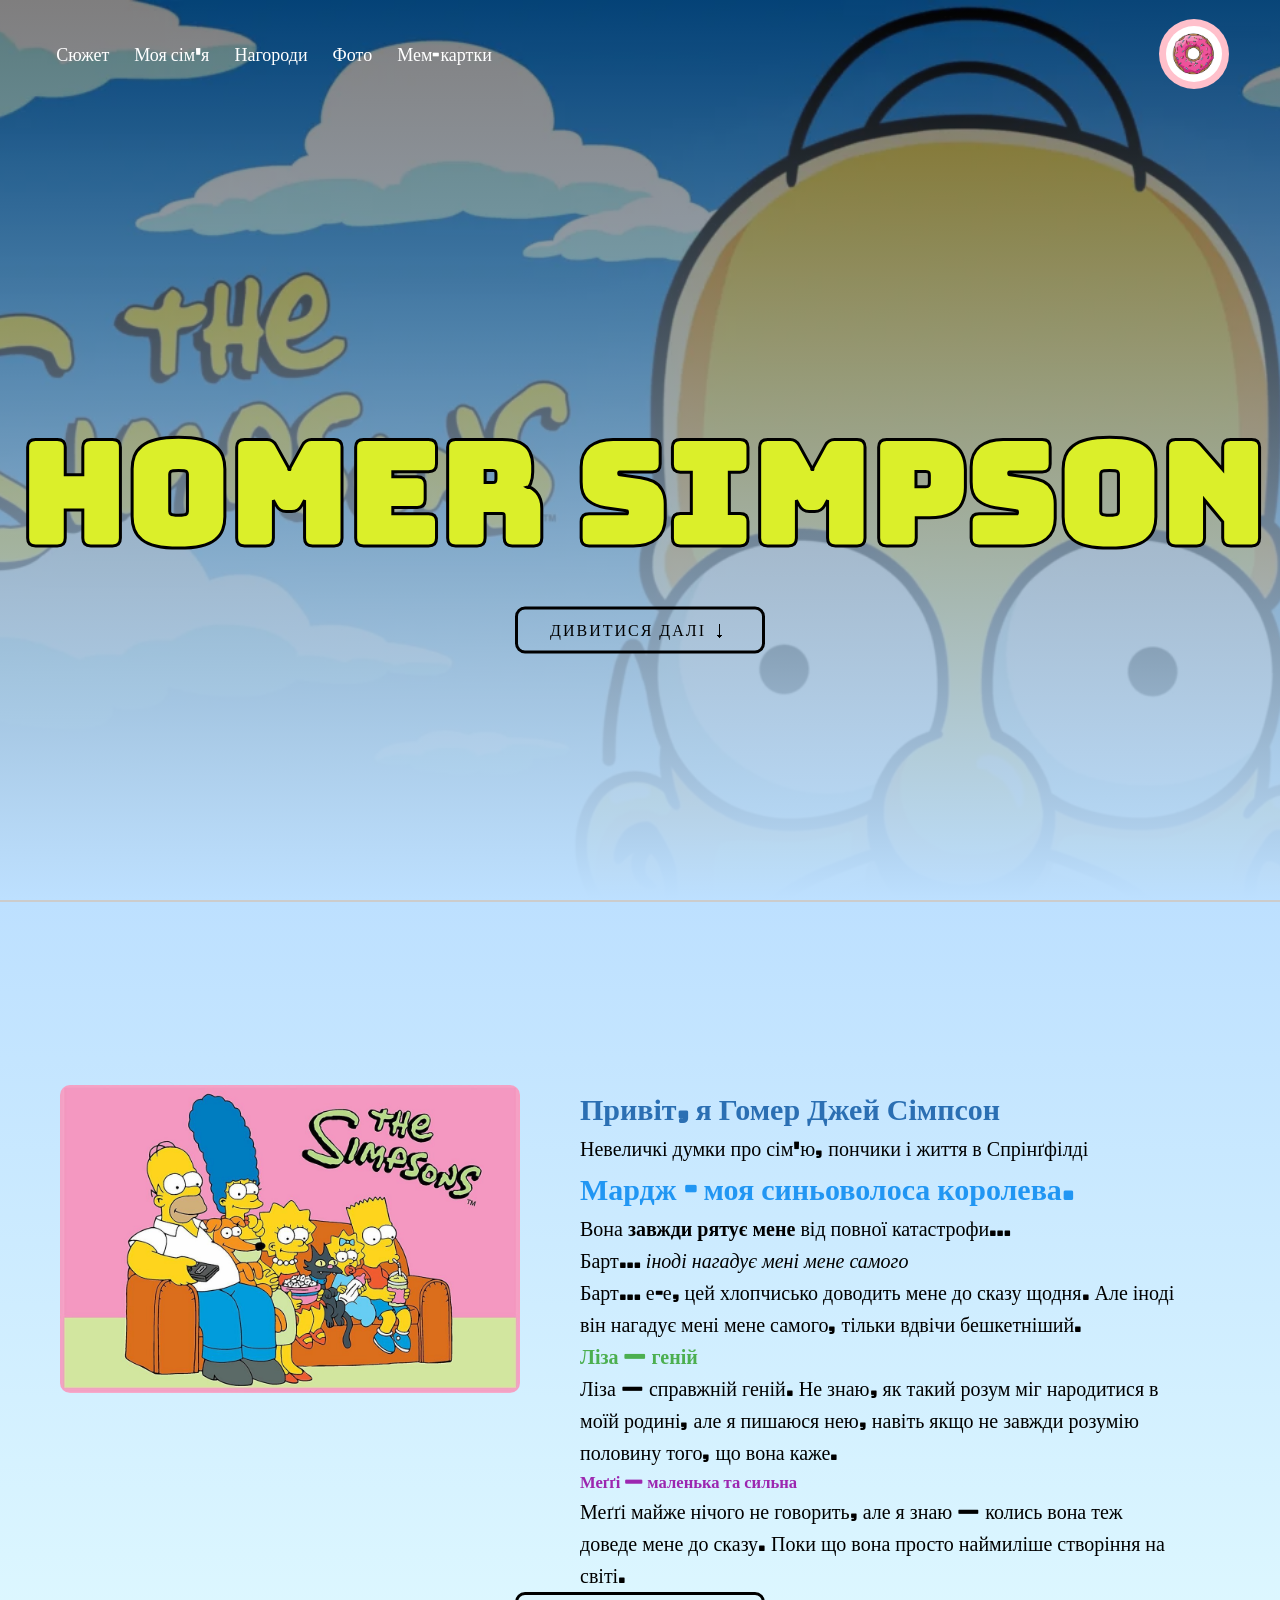
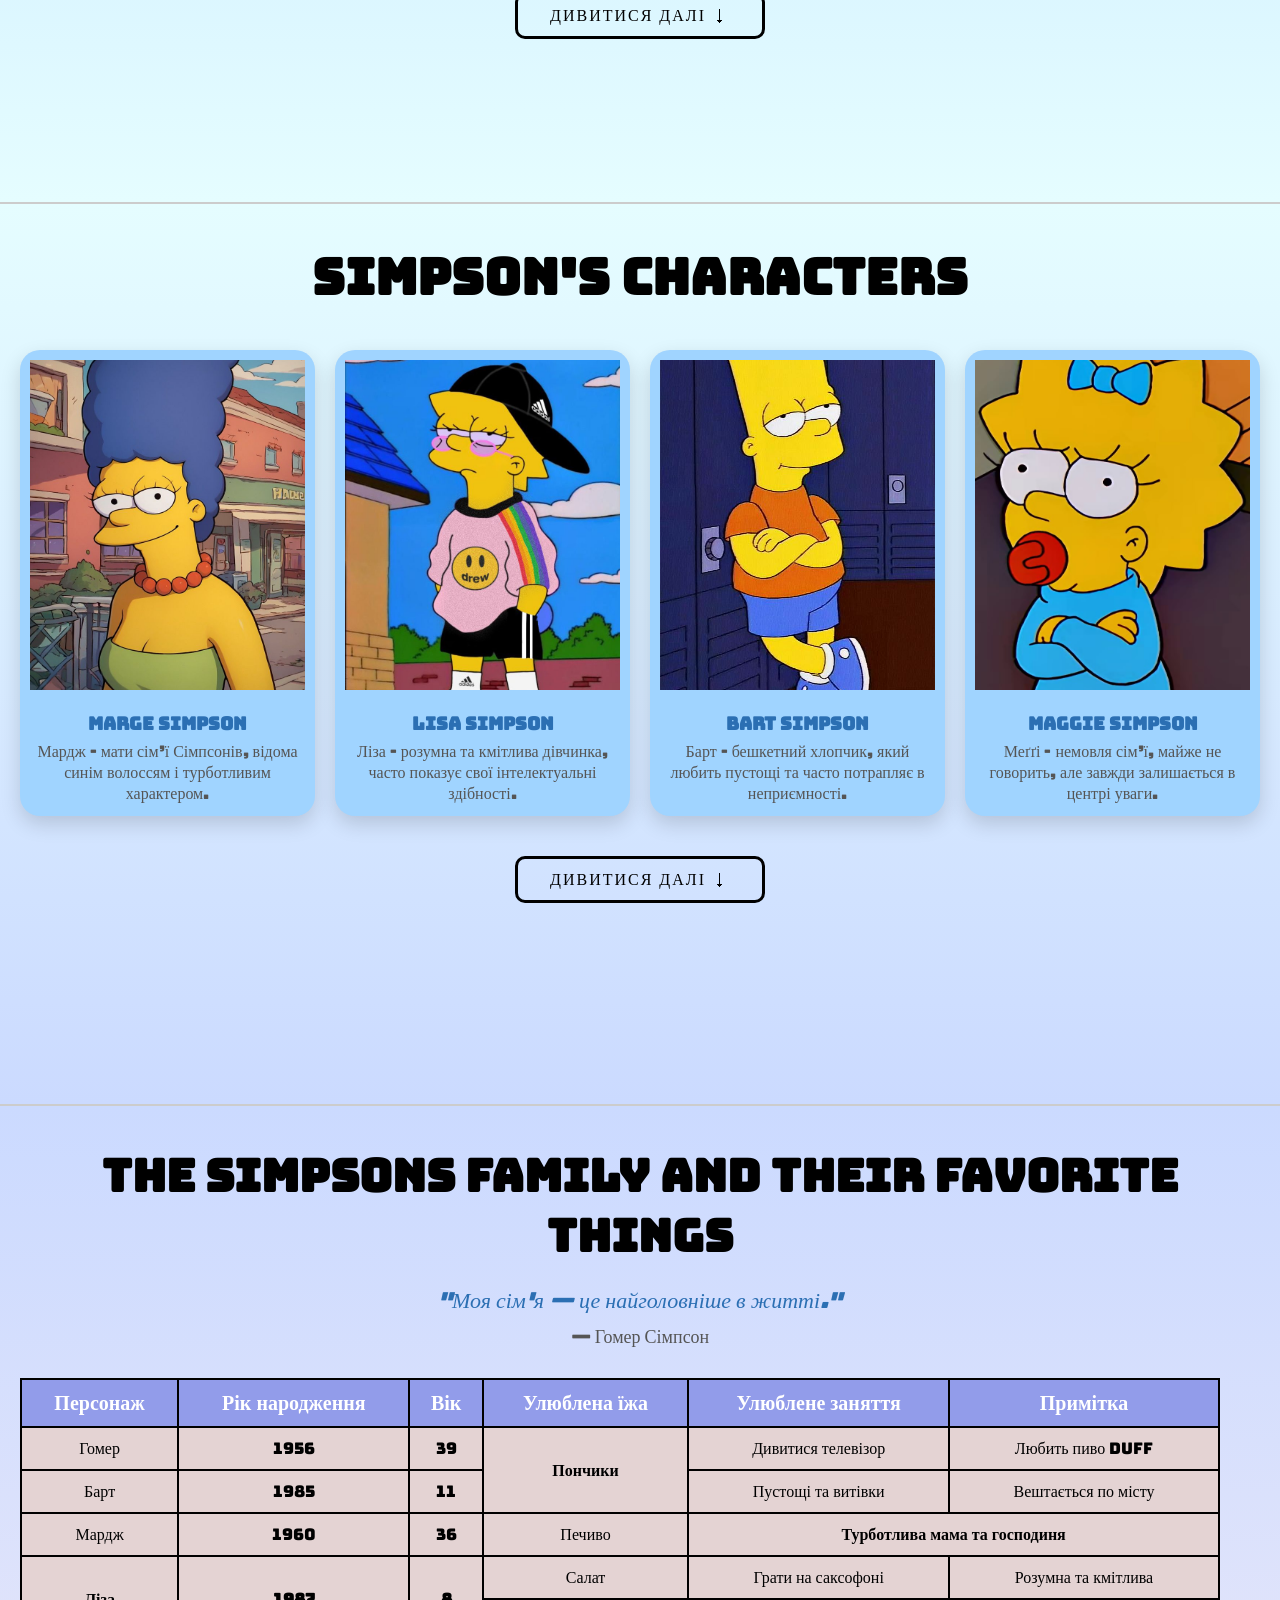
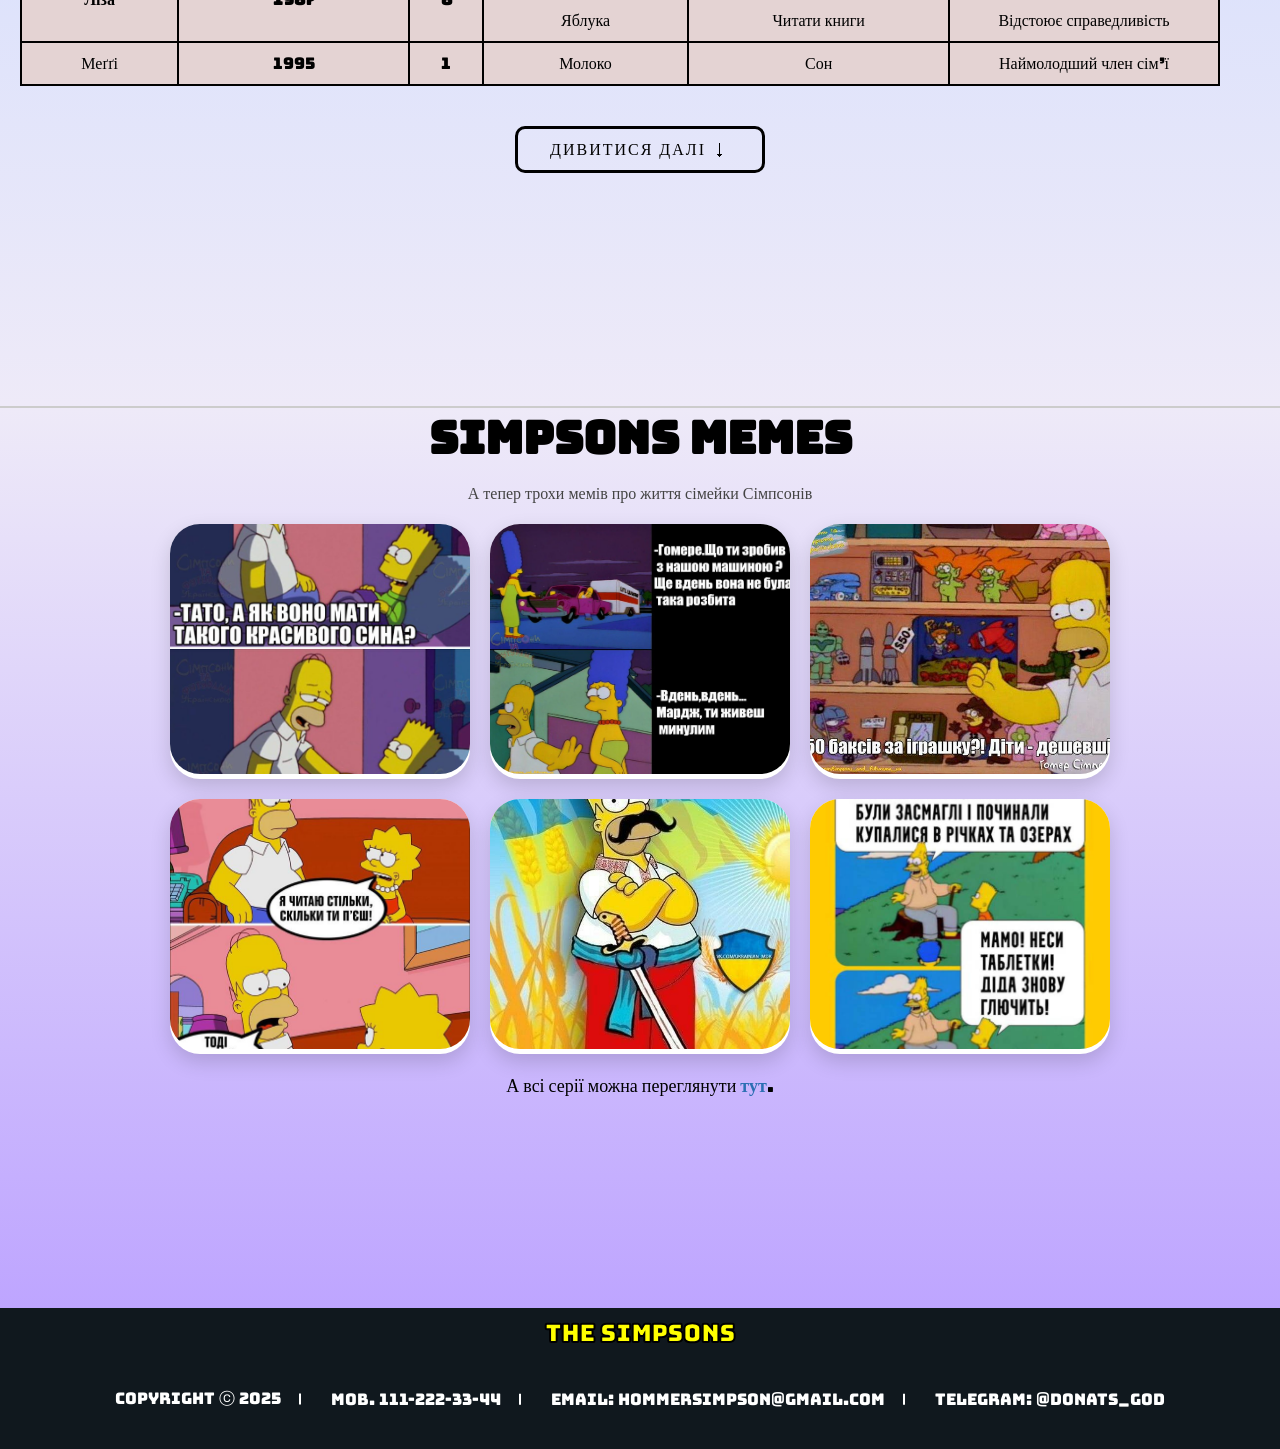
<file: html/index.html>
<!DOCTYPE html>
<html lang="en">

<head>
    <title>Homer Simpson</title>
    <link rel="stylesheet" href="../css/style.css"> 
    <link href="https://fonts.googleapis.com/css2?family=Bungee&display=swap" rel="stylesheet">
    <style>
        html {
            scroll-behavior: smooth;
        }
    </style>
    <meta name="viewport" content="width=device-width, initial-scale=1.0">
</head>

<body>
    <header>
        <nav class="navbar">
            <ul>
                <li><a href="#plot">Сюжет</a></li>
                <li><a href="#film-crew">Моя сім'я</a></li>
                <li><a href="#awards">Нагороди</a></li>
                <li><a href="#photo">Фото</a></li>
                <li><a href="#contact">Мем-картки</a></li>
            </ul>
            <img src="../images/img.png" alt="donat" class="logo">
        </nav>
        <div class="content">
            <h1>Homer Simpson</h1>
        </div>
        <div class="button1">
            <a href="#plot" class="btn">Дивитися далі ⭣</a>
        </div>
    </header>
    <main>
        <hr>
        <section id="plot">
            <div class="plot">
                <div class="info-container">
                    <img src="../images/family.png" alt="joke" class="family">
                    <div class="tell">
                        <h1>Привіт, я Гомер Джей Сімпсон</h1>
                        <p>Невеличкі думки про сім'ю, пончики і життя в Спрінґфілді</p>
                        <h2>Мардж - моя синьоволоса королева.</h2>
                        <p>Вона <strong>завжди рятує мене</strong> від повної катастрофи…</p>
                        <p>Барт… <em>іноді нагадує мені мене самого</em></p>
                        <p>Барт… е-е, цей хлопчисько доводить мене до сказу щодня. Але іноді він нагадує мені мене
                            самого, тільки вдвічи бешкетніший.</p>
                        <h4>Ліза — геній</h4>
                        <p>Ліза — справжній геній. Не знаю, як такий розум міг народитися в моїй родині, але я пишаюся
                            нею, навіть якщо не завжди розумію половину того, що вона каже.</p>
                        <h5>Меґґі — маленька та сильна</h5>
                        <p>Меґґі майже нічого не говорить, але я знаю — колись вона теж доведе мене до сказу. Поки що
                            вона просто наймиліше створіння на світі.</p>
                    </div>
                </div>
                <a href="#film-crew" class="btn">Дивитися далі ⭣</a>
            </div>
        </section>
        <hr>
        <section id="film-crew">
            <div class="persons">
                <h2>Simpson's Characters</h2>
                <div class="cards-container">
                    <figure class="card">
                        <img src="../images/margaret.png" alt="Mардж">
                        <figcaption>
                            <h3>Marge Simpson</h3>
                            <p>Мардж - мати сім’ї Сімпсонів, відома синім волоссям і турботливим характером.</p>
                        </figcaption>
                    </figure>
                    <article class="card">
                        <img src="../images/lisa.png" alt="Ліза">
                        <h3>Lisa Simpson</h3>
                        <p>Ліза - розумна та кмітлива дівчинка, часто показує свої інтелектуальні здібності.</p>
                    </article>
                    <div class="card">
                        <img src="../images/bart.png" alt="Барт">
                        <h3>Bart Simpson</h3>
                        <p>Барт - бешкетний хлопчик, який любить пустощі та часто потрапляє в неприємності.</p>
                    </div>
                    <div class="card">
                        <img src="../images/maggie.png" alt="Меґґі">
                        <h3>Maggie Simpson</h3>
                        <p>Меґґі - немовля сім’ї, майже не говорить, але завжди залишається в центрі уваги.</p>
                    </div>
                </div>
                <a href="#awards" class="btn">Дивитися далі ⭣</a>
            </div>
        </section>
        <hr>
        <section id="awards">
            <div class="awards-content">
                <h2>The Simpsons family and their favorite things</h2>
                <blockquote class="quote"> "Моя сім'я — це найголовніше в житті." <cite>— Гомер Сімпсон</cite>
                </blockquote>
                <table>
                    <tr>
                        <th>Персонаж</th>
                        <th>Рік народження</th>
                        <th>Вік</th>
                        <th>Улюблена їжа</th>
                        <th>Улюблене заняття</th>
                        <th>Примітка</th>
                    </tr>
                    <tr>
                        <td data-label="Персонаж">Гомер</td>
                        <td data-label="Рік народження">1956</td>
                        <td data-label="Вік">39</td>
                        <td data-label="Улюблена їжа" rowspan="2">Пончики</td>
                        <td data-label="Улюблене заняття">Дивитися телевізор</td>
                        <td data-label="Примітка">Любить пиво Duff</td>
                    </tr>
                    <tr>
                        <td data-label="Персонаж">Барт</td>
                        <td data-label="Рік народження">1985</td>
                        <td data-label="Вік">11</td>
                        <td data-label="Улюблене заняття">Пустощі та витівки</td>
                        <td data-label="Примітка">Вештається по місту</td>
                    </tr>
                    <tr>
                        <td data-label="Персонаж">Мардж</td>
                        <td data-label="Рік народження">1960</td>
                        <td data-label="Вік">36</td>
                        <td data-label="Улюблена їжа">Печиво</td>
                        <td data-label="Улюблене заняття" colspan="2">Турботлива мама та господиня</td>
                    </tr>
                    <tr>
                        <td data-label="Персонаж" rowspan="2">Ліза</td>
                        <td data-label="Рік народження" rowspan="2">1987</td>
                        <td data-label="Вік" rowspan="2">8</td>
                        <td data-label="Улюблена їжа">Салат</td>
                        <td data-label="Улюблене заняття">Грати на саксофоні</td>
                        <td data-label="Примітка">Розумна та кмітлива</td>
                    </tr>
                    <tr>
                        <td data-label="Улюблена їжа">Яблука</td>
                        <td data-label="Улюблене заняття">Читати книги</td>
                        <td data-label="Примітка">Відстоює справедливість</td>
                    </tr>
                    <tr>
                        <td data-label="Персонаж">Меґґі</td>
                        <td data-label="Рік народження">1995</td>
                        <td data-label="Вік">1</td>
                        <td data-label="Улюблена їжа">Молоко</td>
                        <td data-label="Улюблене заняття">Сон</td>
                        <td data-label="Примітка">Наймолодший член сім’ї</td>
                    </tr>
                </table>
                <a href="#photo" class="btn">Дивитися далі ⭣</a>
            </div>
        </section>
        <hr>
        <section id="photo">
            <h2 class="mem">Simpsons memes</h2>
            <p class="mem-note">А тепер трохи мемів про життя сімейки Сімпсонів</p>
            <aside>
                <div class="mems-container">
                    <div class="mem-card"><img src="../images/mem1.png" alt="Мем 1"></div>
                    <div class="mem-card"><img src="../images/mem2.png" alt="Мем 2"></div>
                    <div class="mem-card"><img src="../images/mem3.png" alt="Мем 3"></div>
                    <div class="mem-card"><img src="../images/mem4.png" alt="Мем 4"></div>
                    <div class="mem-card"><img src="../images/mem5.png" alt="Мем 5"></div>
                    <div class="mem-card"><img src="../images/mem6.png" alt="Мем 6"></div>
                </div>
                <p class="watch-link"> А всі серії можна переглянути <a href="https://simpsonsua.tv/simpsony/"
                        target="_blank">тут</a>. </p>
            </aside>
        </section>
    </main>
    <section id="contact">
        <div class="text">
            <h1>The Simpsons</h1>
        </div>
        <div class="footer">
            <h3>Copyright ⓒ 2025</h3>
            <h3>mob. 111-222-33-44</h3>
            <h3>email: hommersimpson@gmail.com</h3>
            <h3>telegram: @donats_god</h3>
        </div>
    </section>
</body>

</html>
</file>
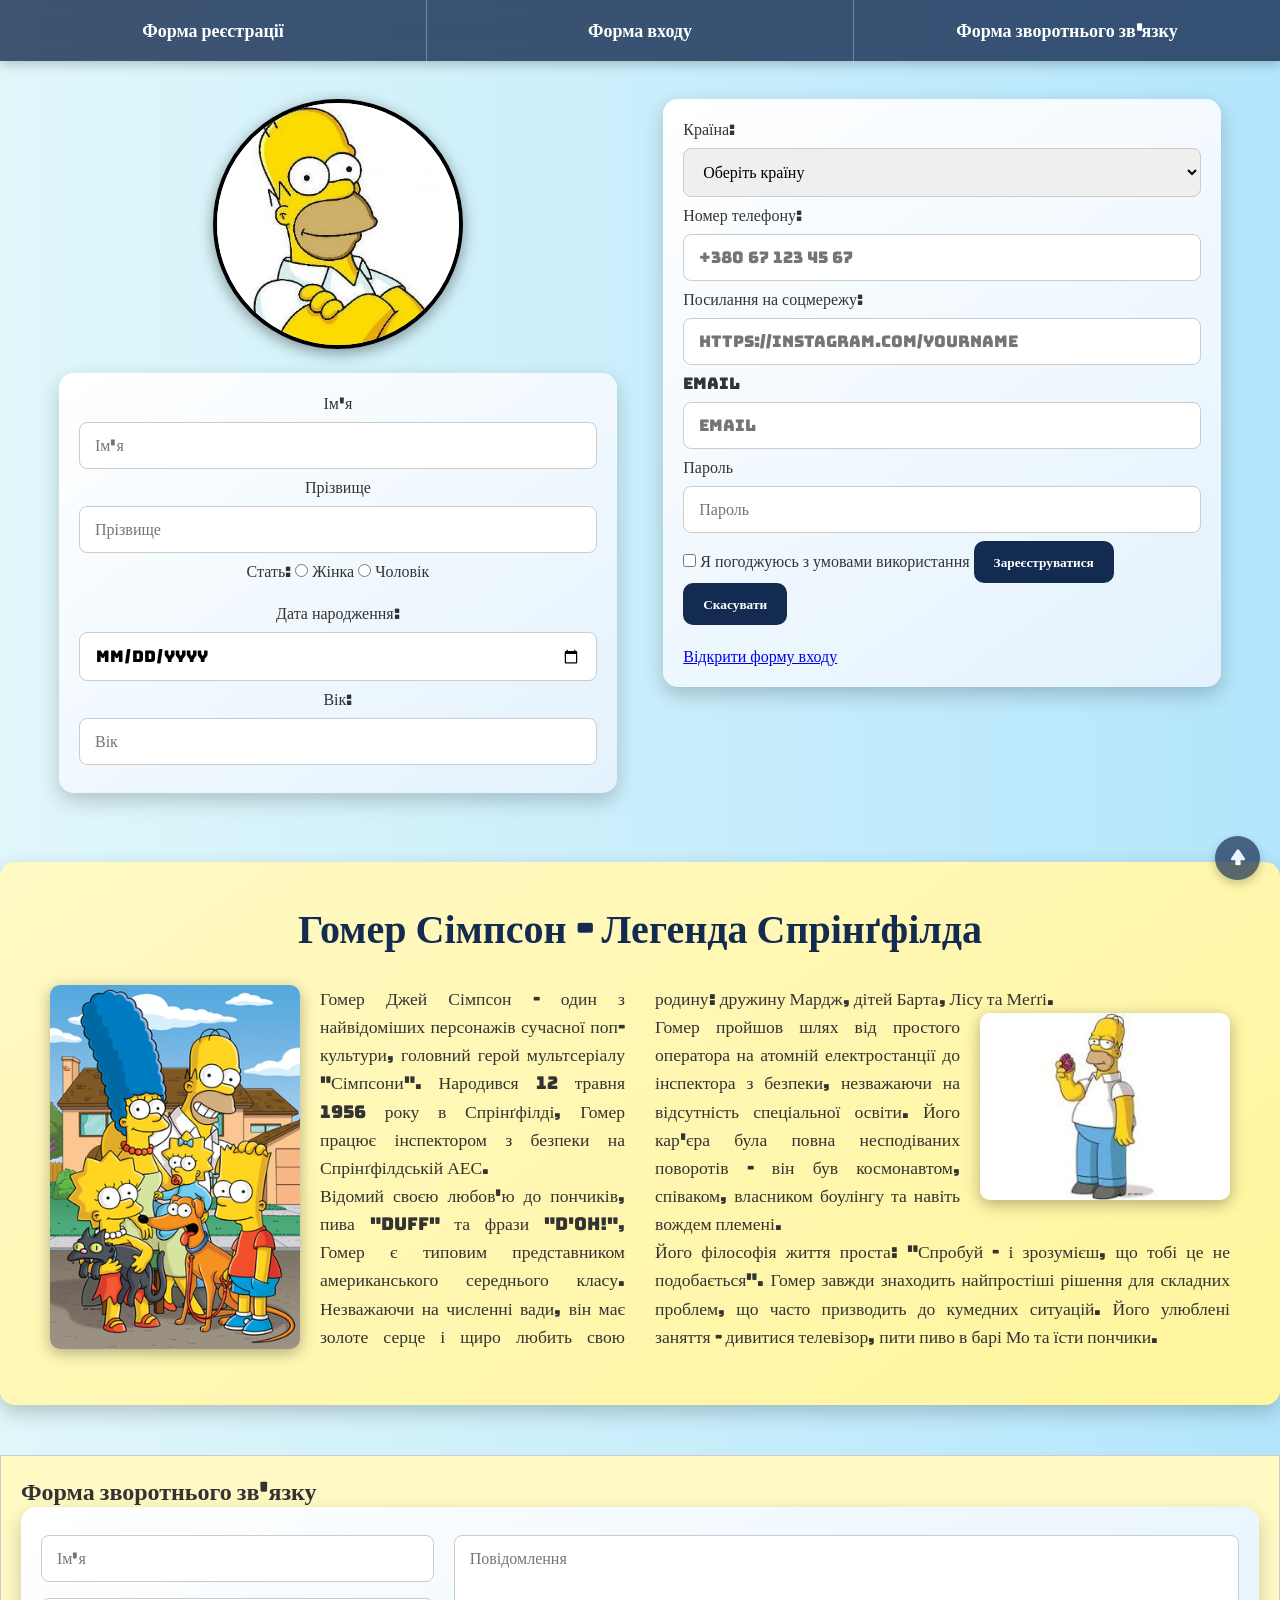
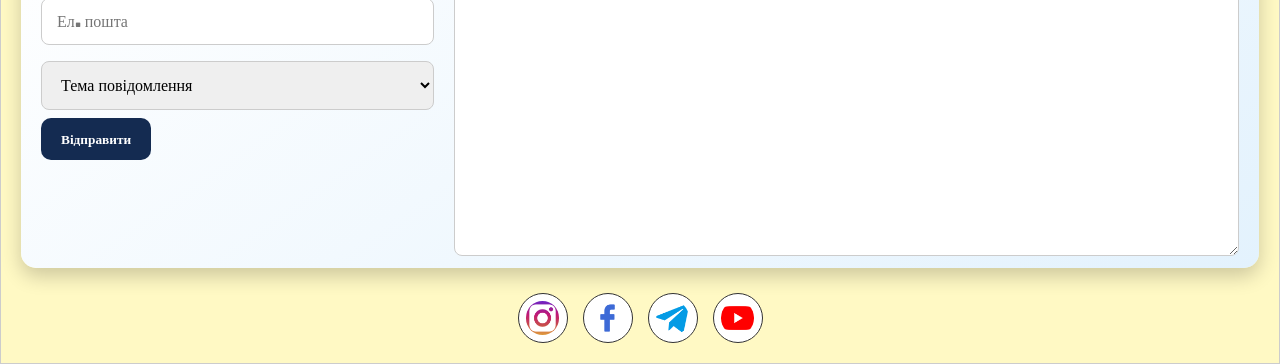
<file: html/contact.html>
<!DOCTYPE html>
<html lang="uk">

<head>
    <meta charset="UTF-8">
    <title>Форми</title>
    <link rel="stylesheet" href="../css/style2.css">
    <link href="https://fonts.googleapis.com/css2?family=Bungee&display=swap" rel="stylesheet">
    <meta name="viewport" content="width=device-width, initial-scale=1.0">
</head>

<body>
    <header>
        <ul class="columns">
            <li><a href="#registration" class="column">Форма реєстрації</a></li>
            <li><a href="#loginModal" class="column">Форма входу</a></li>
            <li><a href="#feedback" class="column">Форма зворотнього зв'язку</a></li>
        </ul>
    </header>
    <main id="registration" class="main-content clearfix">
        <div class="left-side"> 
            <img src="../images/portret.png" alt="Гомер Сімпсон" class="portret">
            <form class="registration-form-left"> 
                <label for="name">Ім'я</label> 
                <input id="name" placeholder="Ім'я" type="text" required> 
                
                <label for="surname">Прізвище</label> 
                <input id="surname" placeholder="Прізвище" type="text" required>
                
                <label>Стать:</label> 
                <input name="sex" id="Woman" type="radio" required> 
                <label for="Woman">Жінка</label> 
                <input name="sex" id="Man" type="radio" required> 
                <label for="Man">Чоловік</label> 
                <br><br> 
                
                <label for="date">Дата народження:</label> 
                <input id="date" placeholder="Дата" type="date" required> 
                
                <label for="age">Вік:</label> 
                <input type="number" id="age" name="age" min="1" max="100" step="1" placeholder="Вік" required> 
                
                </form>
        </div>
        
        <div class="right-side"> 
            <form class="registration-form-right"> 
                <label for="country">Країна:</label> 
                <select id="country" name="country" required>
                    <option value="" disabled selected hidden>Оберіть країну</option>
                    <option value="ua">Україна</option>
                    <option value="pl">Польща</option>
                    <option value="de">Німеччина</option>
                    <option value="us">США</option>
                    <option value="fr">Франція</option>
                </select> 
                
                <label for="phone">Номер телефону:</label> 
                <input type="tel" id="phone" name="phone" placeholder="+380 67 123 45 67" required pattern="\+?\d{10,15}"> 
                
                <label for="social">Посилання на соцмережу:</label> 
                <input type="url" id="social" name="social" placeholder="https://instagram.com/yourname" required> 
                
                <label for="email">Email</label> 
                <input id="email" placeholder="Email" type="email" required> 
                
                <label for="password">Пароль</label> 
                <input id="password" placeholder="Пароль" type="password" required> 
                
                <label> 
                    <input type="checkbox" name="terms" required> Я погоджуюсь з умовами використання 
                </label> 
                
                <input type="submit" value="Зареєструватися"> <input type="submit" value="Скасувати">
                <br><br> 
                <a href="#loginModal">Відкрити форму входу</a>
            </form> 
        </div>
    </main>
    <section class="homer-section">
        <h2>Гомер Сімпсон - Легенда Спрінґфілда</h2>
        <div class="homer-content">
            <div class="homer-text"> <img src="../images/img1.png" alt="Гомер Сімпсон" class="homer-img-left">
                <p>Гомер Джей Сімпсон - один з найвідоміших персонажів сучасної поп-культури, головний герой
                    мультсеріалу "Сімпсони". Народився 12 травня 1956 року в Спрінґфілді, Гомер працює інспектором з
                    безпеки на Спрінґфілдській АЕС.</p>
                <p>Відомий своєю любов'ю до пончиків, пива "Duff" та фрази "D'oh!", Гомер є типовим представником
                    американського середнього класу. Незважаючи на численні вади, він має золоте серце і щиро любить
                    свою родину: дружину Мардж, дітей Барта, Лісу та Меґґі.</p> <img src="../images/img2.png"
                    alt="Гомер з пончиком" class="homer-img-right">
                <p>Гомер пройшов шлях від простого оператора на атомній електростанції до інспектора з безпеки,
                    незважаючи на відсутність спеціальної освіти. Його кар'єра була повна несподіваних поворотів - він
                    був космонавтом, співаком, власником боулінгу та навіть вождем племені.</p>
                <p>Його філософія життя проста: "Спробуй - і зрозумієш, що тобі це не подобається". Гомер завжди
                    знаходить найпростіші рішення для складних проблем, що часто призводить до кумедних ситуацій. Його
                    улюблені заняття - дивитися телевізор, пити пиво в барі Мо та їсти пончики.</p>
            </div>
            
        </div>
    </section>
    <div id="loginModal" class="modal"> <a href="#" class="close">&times;</a>
        <h2>Форма входу</h2>
        <form> <input type="text" placeholder="Логін" required> <input type="password" placeholder="Пароль" required>
            <input type="submit" value="Увійти"> </form>
    </div>
    <section id="feedback" class="feedback-section">
        <h2>Форма зворотнього зв'язку</h2>
        <form class="feedback-form">
            <div class="feedback-left"> <input type="text" placeholder="Ім'я" required> <input type="email"
                    placeholder="Ел. пошта" required> <select required>
                    <option value="" disabled selected hidden>Тема повідомлення</option>
                    <option value="question">Питання</option>
                    <option value="suggestion">Пропозиція</option>
                    <option value="other">Інше</option>
                    
                </select> <input type="submit" value="Відправити"> </div>
            <div class="feedback-right"> <textarea placeholder="Повідомлення" required></textarea> </div>
        </form>
        <div class="social-links"> <a href="https://www.instagram.com/simpson.hommer?igsh=cWg2cTZrYm1mMmRq">
                <div class="circle"><img src="../images/inst.png" alt="Instagram"></div>
            </a> <a href="https://m.facebook.com/uahomer/">
                <div class="circle"><img src="../images/facebook.png" alt="Facebook"></div>
            </a> <a href="https://t.me/simpsonsua">
                <div class="circle"><img src="../images/tg.png" alt="Telegram"></div>
            </a> <a href="https://youtube.com/@multua7706?si=jcB2mA63VU3nm6eQ">
                <div class="circle"><img src="../images/yt.png" alt="YouTube"></div>
            </a> </div>
    </section> <a href="#top" class="scroll-to-top">↑</a>
</body>

</html>
</file>
<file: css/style.css>
* {
    margin: 0;
    padding: 0;
    box-sizing: border-box;
    font-family: 'Bungee', cursive;
}

/* --- Загальні стилі та Header --- */

header {
    width: 100%;
    height: 100vh;
    background: linear-gradient(rgba(0, 0, 0, 0.5), rgb(189, 224, 255)), url(../images/image.png) no-repeat center center/cover;
    background-position: center;
    background-size: cover;
    padding: 1.5% 4%;
    transition: height 0.3s;
}

header .logo {
    width: 70px;
    background: pink;
    border-radius: 50%;
    padding: 7px;
    cursor: pointer;
}

/*  Flexbox 1: Навігаційна панель */
.navbar {
    display: flex;
    justify-content: space-between;
    align-items: center;
}

.navbar ul {
    list-style: none;
    display: flex;
    gap: 15px;
}

.navbar ul li {
    padding: 5px;
}

.navbar ul li a {
    text-decoration: none;
    font-size: 18px; /* Зменшено шрифт для компактності */
    color: #ffffff;
    background: linear-gradient(rgb(255, 255, 255) 0 0) bottom /var(--t, 0) 2px no-repeat;
    transition: .5s;
}

.navbar ul li a:hover {
    --t: 100%;
}

hr {
    border: 1px solid #ccc;
}

.content {
    color: hsl(66, 86%, 55%);
    position: absolute;
    top: 55%; /* Змінено: Переміщено заголовок вище */
    left: 50%;
    transform: translate(-50%, -50%);
    font-size: 70px;
    white-space: nowrap;
}

.content h1 {
    -webkit-text-stroke: 3px black;
}

.button1 {
    position: absolute;
    top: 70%; /* Змінено: Переміщено кнопку вище */
    left: 50%;
    transform: translate(-50%, -50%);
}

.btn {
    background: transparent;
    border: 3px solid #000000;
    padding: 10px 30px;
    color: #010101;
    text-transform: uppercase;
    letter-spacing: 2px;
    border-radius: 10px;
    min-width: 250px;
    cursor: pointer;
    display: inline-block;
    text-align: center;
    text-decoration: none;
    transition: background-color 0.3s, color 0.3s;
}

.btn:hover {
    background-color: #000000;
    color: #ffffff;
}

/* --- Секція Plot (Сюжет) --- */

.plot {
    display: flex;
    flex-direction: column;
    justify-content: center;
    align-items: center;
    min-height: 100vh;
    width: 100%;
    background: linear-gradient(rgb(189, 224, 255), rgb(229, 253, 255));
    padding: 50px 20px;
}

/*  Flexbox 2: Контейнер інформації про сім'ю */
.info-container {
    display: flex;
    align-items: flex-start;
    max-width: 1200px;
    gap: 40px;
}

.family {
    border-radius: 30px;
    padding: 20px;
    width: 50%;
    height: auto;
    max-width: 500px;
    transition: all 0.3s;
}

.tell {
    padding-top: 20px;
    font-size: 20px;
    line-height: 1.6;
    width: 50%;
}

.tell h1 {
    color: #2b6fb3;
}

.tell h2 {
    color: #2196f3;
}

.tell h3 {
    color: #f44336;
}

.tell h4 {
    color: #4caf50;
}

.tell h5 {
    color: #9c27b0;
}

/* --- Секція Persons (Моя сім'я) --- */

.persons {
    min-height: 100vh;
    display: flex;
    flex-direction: column;
    align-items: center;
    gap: 40px;
    padding: 40px 20px;
    background: linear-gradient(rgb(229, 253, 255), rgb(203, 218, 255));
}

.persons h2 {
    font-size: 50px;
}

/*  Grid 1: Картки персонажів */
.cards-container {
    display: grid;
    grid-template-columns: repeat(4, 1fr);
    gap: 20px;
    max-width: 1280px;
    width: 100%;
    justify-content: center;
}

.card {
    background: #a0d4ff;
    border-radius: 20px;
    box-shadow: 0 8px 20px rgba(0, 0, 0, 0.15);
    overflow: hidden;
    width: 100%;
    text-align: center;
    transition: transform 0.3s, box-shadow 0.3s;
}

.card img {
    width: 100%;
    height: 350px;
    object-fit: cover;
    display: block;
    padding: 10px;
    transition: height 0.3s;
}

.card h3 {
    margin: 12px 0 6px;
    font-size: 18px;
    color: #2b6fb3;
}

.card p {
    font-size: 16px;
    padding: 0 10px 12px;
    color: #555;
}

.card:hover {
    transform: translateY(-5px);
    box-shadow: 0 25px 45px rgba(0, 0, 0, 0.25);
}

/* --- Секція Awards (Нагороди / Таблиця) --- */

#awards {
    display: flex;
    flex-direction: column;
    align-items: center;
    padding: 40px 20px;
    min-height: 100vh;
    text-align: center;
    background: linear-gradient(rgb(203, 218, 255), rgb(238, 234, 248));
}

#awards h2 {
    font-size: 45px;
    margin-bottom: 20px;
    color: #000000;
}

.quote {
    font-size: 22px;
    font-style: italic;
    color: #2b6fb3;
    text-align: center;
    margin-bottom: 30px;
}

.quote cite {
    display: block;
    font-size: 18px;
    font-style: normal;
    color: #555;
    margin-top: 10px;
}

table {
    max-width: 1200px;
    width: 100%;
    border-collapse: collapse;
    font-family: Arial, sans-serif;
    margin-bottom: 40px;
}

th,
td {
    border: 2px solid #000000;
    padding: 10px;
    transition: all 0.3s;
}

th {
    background-color: #929cea;
    color: rgb(255, 255, 255);
    font-size: 20px;
}

td {
    background-color: #e4d3d3;
}

td[rowspan],
td[colspan] {
    font-weight: bold;
}

/* --- Секція Photo (Мем-картки) --- */

.mems-container {
    display: flex;
    justify-content: center;
    gap: 20px;
    flex-wrap: wrap;
    max-width: 1200px;
    margin: 0 auto;
}

.mem-note {
    text-align: center;
    font-size: 16px;
    margin-bottom: 20px;
    color: #444;
}

.mem-card {
    background: #fff;
    border-radius: 30px;
    box-shadow: 0 8px 20px rgba(0, 0, 0, 0.15);
    width: 300px;
    text-align: center;
    transition: transform 0.3s, box-shadow 0.3s;
}

.mem-card img {
    width: 100%;
    height: 250px;
    border-radius: 30px;
    object-fit: cover;
}

.mem-card:hover {
    transform: translateY(-5px);
    box-shadow: 0 12px 28px rgba(0, 0, 0, 0.25);
}

.mem {
    text-align: center;
    font-size: 45px;
    color: #000000;
    padding-bottom: 15px;
}

#photo {
    background: linear-gradient(rgb(238, 234, 248), rgb(190, 165, 255));
    min-height: 100vh;
}

.watch-link {
    text-align: center;
    font-size: 18px;
    margin-top: 20px;
}

.watch-link a {
    color: #2b6fb3;
    text-decoration: none;
    font-weight: bold;
}

.watch-link a:hover {
    text-decoration: underline;
}

/* --- Footer (Контакти) --- */

#contact {
    width: 100%;
    position: relative;
    background-color: #10181e;
}

/* Flexbox 3: Footer */
.footer {
    display: flex;
    justify-content: center;
    align-items: center;
    gap: 10px;
    height: 100px;
    background-color: #10181e;
    flex-wrap: wrap;
    transition: height 0.3s;
}

.footer h3 {
    position: relative;
    color: white;
    font-weight: 300;
    font-size: 16px;
    margin: 0;
    padding: 0 20px;
}

.footer h3:not(:last-child)::after {
    content: "";
    position: absolute;
    right: 0;
    top: 50%;
    transform: translateY(-50%);
    width: 2px;
    height: 50%;
    background-color: #ffffff;
}

.text {
    display: flex;
    justify-content: center;
    padding-top: 10px;
    color: yellow;
    -webkit-text-stroke: 2px black;
}

/* ---Медіа-запит 1: Mobile (Екрани до 768px) --- */
@media (max-width: 768px) {
    /* === 1. Header & Navigation ===  */
    header {
        height: 80vh;
    }
    
    header .logo {
        display: none; 
    }

    .navbar {
        flex-direction: row; 
        justify-content: center; 
        padding-top: 20px;
    }

    .navbar ul {
        flex-direction: row; 
        width: auto; 
        gap: 10px; 
        align-items: center;
        margin-top: 0; 
        flex-wrap: wrap; 
        justify-content: center;
    }

    .navbar ul li {
        padding: 5px 5px; 
    }
    
    .navbar ul li a {
        font-size: 14px;
    }

    .content {
        top: 45%;
        font-size: 40px;
    }

    .content h1 {
        font-size: 40px;
        -webkit-text-stroke: 2px black;
        white-space: normal;
        text-align: center;
    }
    
    .button1 {
        top: 65%;
    }

    .btn {
        min-width: 200px;
        font-size: 14px;
        padding: 10px 20px;
    }

    /* === 2. Plot === */
    .plot {
        padding: 30px 10px;
    }
    .info-container {
        flex-direction: column;
        align-items: center;
    }

    .family {
        border: 5px solid #2b6fb3;
        width: 90%;
        max-width: 300px;
        margin-bottom: 20px;
        padding: 10px;
    }
    
    .tell {
        width: 100%;
        max-width: 100%;
        padding: 0 10px;
        text-align: center;
        font-size: 16px;
        line-height: 1.4;
    }
    .tell h1 {
        font-size: 24px;
        margin-bottom: 15px;
    }

    /* === 3. Persons - Картки (Grid) === */
    .persons h2 {
        font-size: 30px;
    }

    .cards-container {
        grid-template-columns: 1fr;
        gap: 30px;
    }

    .card {
        width: 100%;
        box-shadow: 0 4px 10px rgba(0, 0, 0, 0.1);
    }
    
    .card img {
        height: 250px;
    }

    /* === 4. Table === */
    
    table, thead, tbody, th, td, tr {
        display: block;
    }

  
    thead tr {
        position: absolute;
        top: -9999px;
        left: -9999px;
    }


    tr {
        border: 1px solid #929cea; 
        margin-bottom: 20px; 
        border-radius: 10px;
        box-shadow: 0 4px 10px rgba(0, 0, 0, 0.05);
        background-color: #f8f8f8;
        padding: 5px; 
    }


    td {
        border: none;
        position: relative;
        padding: 10px 10px 10px 150px; 
        text-align: left; 
        background-color: transparent; 
        border-bottom: 1px solid #e4d3d3; 
    }
    
    td:last-child {
        border-bottom: none; 
    }

   
    td:before {
        content: attr(data-label);
        position: absolute;
        left: 10px; 
        width: 130px; 
        padding-right: 10px;
        font-weight: bold;
        color: #2b6fb3; 
        text-align: right;
        font-size: 14px;
    }
    
    /* Стилі для rowspan/colspan, щоб вони коректно відображалися у картковому вигляді */
    td[rowspan]:before,
    td[colspan]:before {
        display: inline-block;
    }
    
    tr td:first-child {
        font-size: 18px;
        font-weight: bold;
        color: #000;
        text-align: center; 
        padding-left: 10px;
        border-bottom: 2px solid #929cea; 
    }
    
   
    tr td:first-child:before {
        content: none;
    }

    /* === 5. Footer === */
    .footer {
        height: auto;
        padding: 10px 0; 
        flex-direction: column;
    }

    .footer h3 {
        width: 100%;
        text-align: center;
        margin: 3px 0; 
        padding: 0;
        font-size: 14px; 
        font-weight: 200; 
        padding: 0 10px;
    }

    .footer h3:not(:last-child)::after {
        content: none;
    }
    
    
    .footer h3:nth-child(1):before {
        content: '© '; 
    }
    .footer h3:nth-child(2):before {
        content: '📞 '; 
        margin-right: 5px;
    }
    .footer h3:nth-child(3):before {
        content: '📧 '; 
        margin-right: 5px;
    }
    .footer h3:nth-child(4):before {
        content: '💬 '; 
        margin-right: 5px;
    }
}

/* --- Медіа-запит 2: Tablet (Екрани від 769px до 1024px) --- */
@media (min-width: 769px) and (max-width: 1024px) {
    /* === 1. Header === */
    .content {
        top: 60%; 
    }
    .content h1 {
        font-size: 100px;
    }
    .button1 {
        top: 90%;
    }
    .navbar ul li a {
        font-size: 30px;
    }

    /* === 2. Plot=== */
    .info-container {
        gap: 20px;
        padding: 0 20px;
    }
    .family {
        padding: 10px;
        max-width: 500px;
    }
    .tell {
        font-size: 22px;
    }

    /* === 3. Persons - Картки (Grid) === */
    .cards-container {
        grid-template-columns: repeat(2, 1fr);
        gap: 30px;
        padding: 0 30px;
    }
    .card img {
        height: 400px;
    }
    
    /* === 4. Memes === */
    .mems-container {
        gap: 15px;
    }

    .mem-card {
        width: calc(33.33% - 15px);
        max-width: 300px;
    }
}

/* ---  Медіа-запит 3: Desktop (Екрани від 1025px) --- */
@media (min-width: 1025px) {
    .cards-container {
        grid-template-columns: repeat(4, 1fr);
    }
    .mem-card {
        width: 300px;
    }
}
</file>
<file: css/style2.css>
html {
    scroll-behavior: smooth;
}

* {
    margin: 0;
    padding: 0;
    box-sizing: border-box;
    font-family: 'Bungee', cursive;
}

body {
    background: linear-gradient(to right, #e0f7fa, #b3e5fc);
    color: #333;
}

header {
    position: fixed;
    top: 0;
    left: 0;
    width: 100%;
    /* Flexbox 1: Для шапки */
    display: flex; 
    background-color: rgba(20, 43, 81, 0.8);
    backdrop-filter: blur(10px);
    z-index: 1000;
    box-shadow: 0 4px 10px rgba(0, 0, 0, 0.2);
}

header ul {
    /* Flexbox 1: Головна навігація */
    display: flex;
    width: 100%;
    list-style: none;
}

header ul li {
    flex: 1;
    text-align: center;
    border-left: 1px solid rgba(255, 255, 255, 0.3);
    transition: background-color 0.3s ease, transform 0.3s ease;
}

header ul li:first-child {
    border-left: none;
}

header ul li a {
    display: block;
    padding: 19px 0;
    text-decoration: none;
    color: #fff;
    font-size: 18px;
    font-weight: bold;
}

header ul li:hover,
header ul li a:hover {
    background-color: rgba(255, 255, 255, 0.2);
    transform: scale(1.05);
}

.main-content {
    margin-top: 100px; /* Зменшено для більшої адаптивності */
    padding: 19px;
    position: relative;
    display: flex; /* Flexbox для форми реєстрації */
    gap: 4%;
}

.left-side,
.right-side {
    width: 48%; /* Використовуємо flex: 1 в медіа-запитах */
}

.left-side {
    text-align: center;
}

.left-side .portret {
    width: 250px;
    height: 250px;
    border-radius: 50%;
    border: 4px solid black;
    object-fit: cover;
    margin-bottom: 19px;
    box-shadow: 0 4px 15px rgba(0, 0, 0, 0.4);
    transition: transform 0.3s ease;
}

.left-side .portret:hover {
    transform: scale(1.05);
}

form {
    background: linear-gradient(145deg, #ffffff, #e3f2fd);
    padding: 20px;
    border-radius: 15px;
    box-shadow: 0 8px 20px rgba(0, 0, 0, 0.2);
    position: relative;
}

/* Стилі для полів форми, кнопок та модального вікна... (без змін) */
input[type="text"],
input[type="number"],
input[type="date"],
input[type="tel"],
input[type="url"],
input[type="email"],
input[type="password"],
select,
textarea {
    width: 100%;
    padding: 12px 15px;
    margin: 8px 0;
    border-radius: 8px;
    border: 1px solid #ccc;
    transition: 0.3s;
    font-size: 16px;
}

input:hover,
select:hover,
textarea:hover {
    border-color: #142b51;
    box-shadow: 0 0 8px rgba(20, 43, 81, 0.3);
}

input:focus,
select:focus,
textarea:focus {
    border-color: #0d1c3a;
    box-shadow: 0 0 10px rgba(20, 43, 81, 0.5);
    outline: none;
    animation: pulse 0.5s;
}

input[type="submit"],
button {
    padding: 12px 20px;
    border-radius: 10px;
    border: none;
    background-color: #142b51;
    color: #fff;
    font-weight: bold;
    cursor: pointer;
    transition: 0.3s;
}

input[type="submit"]:hover,
button:hover {
    background-color: #1f3a7a;
    transform: scale(1.05);
}

.modal {
    position: fixed;
    top: 50%;
    left: 50%;
    transform: translate(-50%, -50%);
    width: 400px;
    padding: 20px;
    background: linear-gradient(145deg, #ffffff, #e3f2fd);
    border-radius: 15px;
    box-shadow: 0 8px 20px rgba(0, 0, 0, 0.3);
    z-index: 2000;
    display: none;
}

.modal:target {
    display: block;
}

.modal .close {
    position: absolute;
    top: 10px;
    right: 15px;
    font-size: 20px;
    font-weight: bold;
    cursor: pointer;
}
/* Кінець стилів без змін */


.homer-section {
    background: linear-gradient(145deg, #fff9c4, #fff59d);
    padding: 40px 50px;
    margin: 50px 0;
    border-radius: 15px;
    box-shadow: 0 8px 20px rgba(0, 0, 0, 0.2);
    overflow: hidden;
}

.homer-section h2 {
    text-align: center;
    color: #142b51;
    margin-bottom: 30px;
    font-size: 2.5em;
}

.homer-content {
    display: flex;
    flex-direction: column;
    gap: 25px;
}

.homer-text {
    font-size: 1.1em;
    line-height: 1.6;
    text-align: justify;
}

.homer-img-left {
    float: left;
    width: 250px;
    margin: 0 20px 15px 0;
    border-radius: 10px;
    box-shadow: 0 4px 15px rgba(0, 0, 0, 0.3);
}

.homer-img-right {
    float: right;
    width: 250px;
    margin: 0 0 15px 20px;
    border-radius: 10px;
    box-shadow: 0 4px 15px rgba(0, 0, 0, 0.3);
}

.couple {
    display: flex;
    width: 100%;
    justify-content: space-between; /* Змінено з center на space-between для кращої адаптивності */
    gap: 20px; /* Зменшено gap для адаптивності */
    padding-bottom: 40px;
}

.container-photo {
    position: relative;
    width: 50%;
    min-height: 450px; /* Додано min-height, щоб блоки були видимі */
}

/* Grid 1: Фото-блоки */
.container-photo {
    display: grid;
    grid-template-areas:
        "block1 ."
        ". block2"
        ". block3";
    grid-template-columns: 1fr 1fr;
    grid-template-rows: 1fr 1fr 1fr;
    gap: 10px;
    width: 100%;
    min-height: 500px;
}

.block {
    position: static; /* Змінено з absolute для роботи з Grid */
    width: auto;
    height: auto;
    min-height: 150px;
    border-radius: 10px;
    box-shadow: 0 4px 15px rgba(0, 0, 0, 0.2);
    object-fit: cover;
}

.block1 {
    grid-area: block1;
    background: linear-gradient(45deg, #ff6b6b, #ff8e8e);
    z-index: 1;
}

.block2 {
    grid-area: block2;
    background: linear-gradient(45deg, #4ecdc4, #88d8d0);
    z-index: 2;
}

.block3 {
    grid-area: block3;
    background: linear-gradient(45deg, #45b7d1, #7acde6);
    z-index: 3;
}
/* Кінець Grid */

.homer-facts {
    margin-top: 30px;
    clear: both;
}

.feedback-section {
    background-color: #fff9c4;
    padding: 20px;
    margin-top: 50px;
    border: 1px solid #ccc;
}

.feedback-form {
    /* Grid 1: Форма зворотного зв'язку */
    display: grid;
    grid-template-columns: 1fr 1fr;
    gap: 20px;
}

.feedback-right textarea {
    height: 100%; /* Займає всю висоту */
    min-height: 200px;
}

.social-links {
    /* Flexbox 2: Соціальні посилання */
    display: flex;
    gap: 15px;
    margin-top: 25px;
    justify-content: center; /* Центрування посилань */
}

.social-links .circle {
    width: 50px;
    height: 50px;
    border-radius: 50%;
    border: 1px solid #333;
    background-color: #fff;
    transition: 0.3s;
    overflow: hidden;
    display: flex;
    align-items: center;
    justify-content: center;
}

.social-links .circle:hover {
    background-color: #142b51;
}

.social-links .circle img {
    width: 70%;
    height: auto;
    border-radius: 50%;
}

.scroll-to-top {
    position: fixed;
    bottom: 20px;
    right: 20px;
    width: 45px;
    height: 44px;
    border-radius: 50%;
    background-color: #142B51;
    color: #fff;
    font-size: 23PX;
    font-weight: bold;
    text-align: center;
    line-height: 44px;
    text-decoration: none;
    box-shadow: 0 4px 10px rgba(0, 0, 0, 0.3);
    opacity: 0.7;
    transition: 0.3s;
    z-index: 3000;
}

/* --- МЕДІА-ЗАПИТИ ДЛЯ АДАПТИВНОСТІ --- */

/* Mobile (max-width: 600px) */
@media (max-width: 600px) {
    /* Навігація вертикально */
    header ul {
        flex-direction: column;
    }
    header ul li {
        border-left: none;
        border-top: 1px solid rgba(255,255,255,0.3);
    }

    /* Основний контент вертикально */
    .main-content {
        flex-direction: column;
        margin-top: 180px;
        gap: 20px;
    }

    .left-side, .right-side {
        width: 100%;
    }

    .left-side .portret {
        width: 150px;
        height: 150px;
        margin-bottom: 15px;
    }

    /* Homer images */
    .homer-img-left, .homer-img-right {
        float: none;
        width: 100%;
        max-width: 300px;
        display: block;
        margin: 15px auto;
    }

    /* Фото-блоки grid */
    .couple {
    display: flex;
    width: 100%;
    gap: 20px; 
    padding-bottom: 40px;
    flex-wrap: wrap; 
}

.homer-facts {
    /* Додаємо flex-grow, щоб факти займали доступний простір */
    flex-grow: 1;
    margin-top: 30px;
    clear: both;
}

    /* Форма зворотного зв'язку */
    .feedback-form {
        grid-template-columns: 1fr;
    }
    .feedback-right textarea {
        min-height: 150px;
    }
    
}



/* Tablet (601px - 1024px) */
@media (min-width: 601px) and (max-width: 1024px) {
    header ul li a {
        font-size: 16px;
    }

    .main-content {
        flex-direction: row;
        margin-top: 80px;
        gap: 20px;
    }

    .left-side, .right-side {
        width: 48%;
    }

    .left-side .portret {
        width: 200px;
        height: 200px;
    }

    .couple {
        flex-direction: column;
        gap: 50px;
    }

    .container-photo {
        grid-template-areas:
            "block1 block2"
            "block3 block3";
        grid-template-columns: 1fr 1fr;
        grid-template-rows: 1fr 1fr;
        max-width: 700px;
        margin: 0 auto;
    }

    .block {
        min-height: 180px;
    }

    .homer-img-left, .homer-img-right {
        width: 200px;
    }

    .feedback-form {
        grid-template-columns: 1fr;
    }
    .feedback-right textarea {
        min-height: 150px;
    }
}

/* Desktop (1025px+) */
@media (min-width: 1025px) {
    .main-content {
        margin-top: 80px;
        max-width: 1200px;
        margin-left: auto;
        margin-right: auto;
    }

    .couple {
        flex-direction: row;
        gap: 80px;
    }

    .homer-text {
        columns: 2;
        column-gap: 30px;
    }

    .homer-img-left, .homer-img-right {
        max-width: 250px;
    }

    .container-photo {
        grid-template-areas:
            "block1 ."
            ". block2"
            "block3 .";
        grid-template-columns: 1fr 1fr;
        grid-template-rows: 1fr 1fr 1fr;
        max-width: 450px;
    }

    .feedback-form {
        grid-template-columns: 1fr 2fr;
    }
    .feedback-right textarea {
        min-height: 300px;
    }
}
</file>
